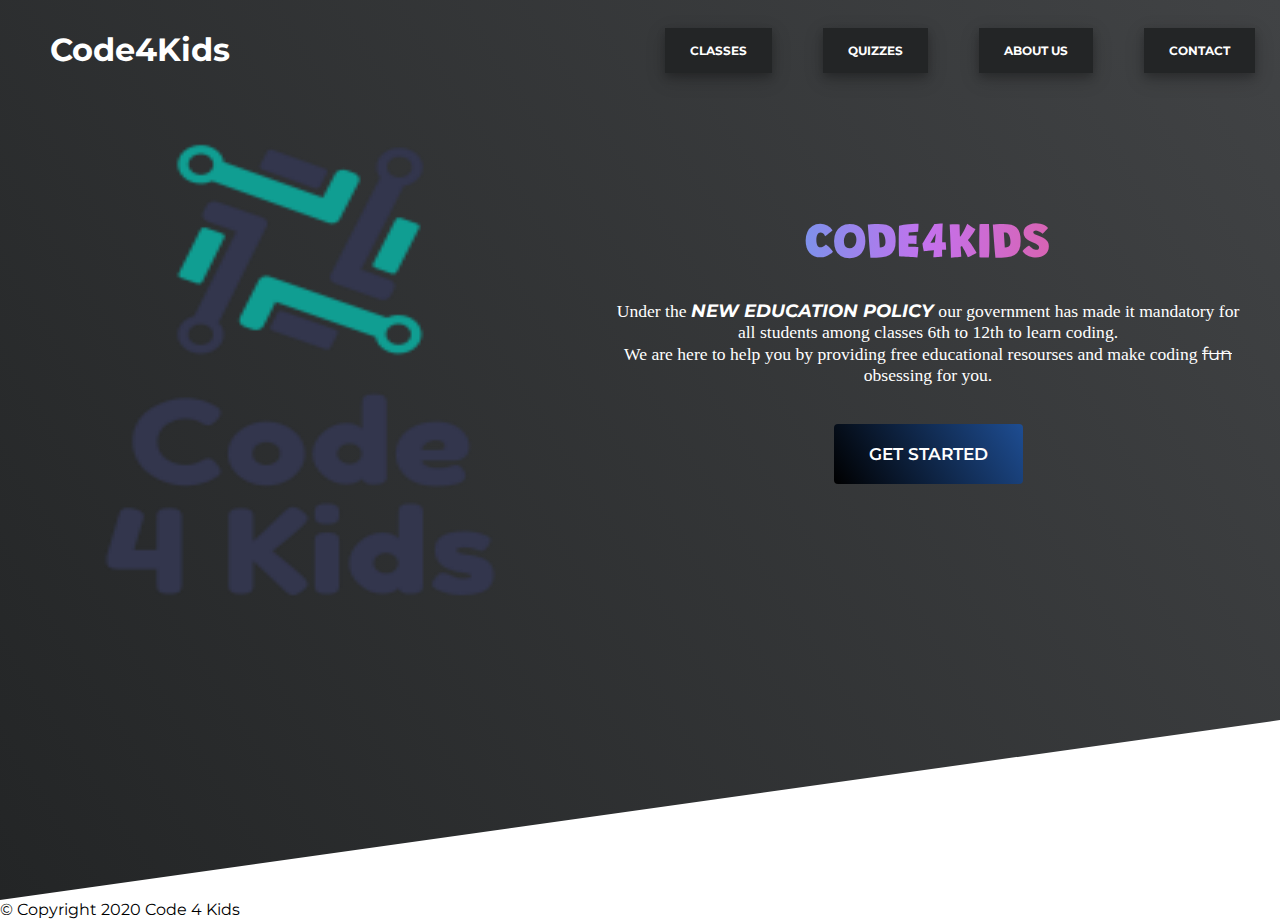
<file: index.html>
<!DOCTYPE html>
<html>
  <head>
    <title></title>
    <link rel="stylesheet" href="./styles.css" />
    <link
      href="https://fonts.googleapis.com/css?family=Montserrat"
      rel="stylesheet" />
      <link
      href="https://fonts.googleapis.com/css?family=Grandstander"
      rel="stylesheet" />
      
  </head>
  <body>
    <header class="site-header clearfix">
      <nav>
        <div class="logo">
          <h1>Code4Kids</h1>
        </div>
        <div class="menu">
          <ul>
            <li><a href="https://www.youtube.com/channel/UCbVvJueGHrTg1PT2TWb9-EQ/featured?view_as=subscriber" target="_blank">Classes</a></li>
            <li><a href="https://quizizz.com/admin/quiz/580fc6f37a3457c969c1edf1/coding-for-kids" target="_blank">Quizzes</a></li>
            <li><a rel="About_Us" href="./About_Us.html" target="_blank">About Us</a></li>
            <li><a href="https://www.about.me/code4kids" target="_blank">Contact</a></li>
          </ul>
        </div>
      </nav>
      <section>
        <div class="leftside">
          <img src="images/intro1.png" />
        </div>
        <div class="rightside">
          <h1 class="heading_org">Code4Kids</h1>
          <p class='meta'>
            Under the <em><strong>NEW EDUCATION POLICY</strong></em> our government has
            made it mandatory for all students among classes 6th to 12th to
            learn coding. <br />
            We are here to help you by providing free educational resourses and
            make coding <s>fun</s> obsessing for you.
          </p>
          <button
            onclick="document.getElementById('id01').style.display='block'"
            style="width: auto"
          >
            Get Started
          </button>
        </div>
      </section>
    </header>
    <div id="id01" class="modal">
      <form
        class="modal-content animate"
        action="/action_page.php"
        method="post"
      >
        <div class="imgcontainer">
          <span
            onclick="document.getElementById('id01').style.display='none'"
            class="close"
            title="Close Modal"
            >&times;</span
          >
          <img src="images/avatar.png" alt="Avatar" class="avatar" />
        </div>
        
        <div class="container">
          <label for="uname"><b>Username</b></label>
          <input
            type="text"
            placeholder="Enter Username"
            name="uname"
            required
          />

          <label for="psw"><b>Password</b></label>
          <input
            type="password"
            placeholder="Enter Password"
            name="psw"
            required
          />

          <button type="submit"><a class="lecture" href="./main.html">Login</a></button>
          <label>
            <input type="checkbox" checked="checked" name="remember" /> Remember
            me
          </label>
        </div>

        <div class="container" style="background-color: #f1f1f1">
          <button
            type="button"
            onclick="document.getElementById('id01').style.display='none'"
            class="cancelbtn"
          >
            Cancel
          </button>
          <span class="psw"><a href="https://www.youtube.com/watch?v=d1YBv2mWll0&ab_channel=Sordiway">Forgot password?</a></span>
        </div>
      </form>
    </div>
   <script>
      var modal = document.getElementById("id01");

      window.onclick = function (event) {
        if (event.target == modal) {
          modal.style.display = "none";
        }
      };
    </script>
    

    </script>
    <div class="row justify-content-center">
      <div class="col-auto">
        <p>© Copyright 2020 Code 4 Kids</p>
      </div>
    </div>
    
  </body>
</html>
</file>
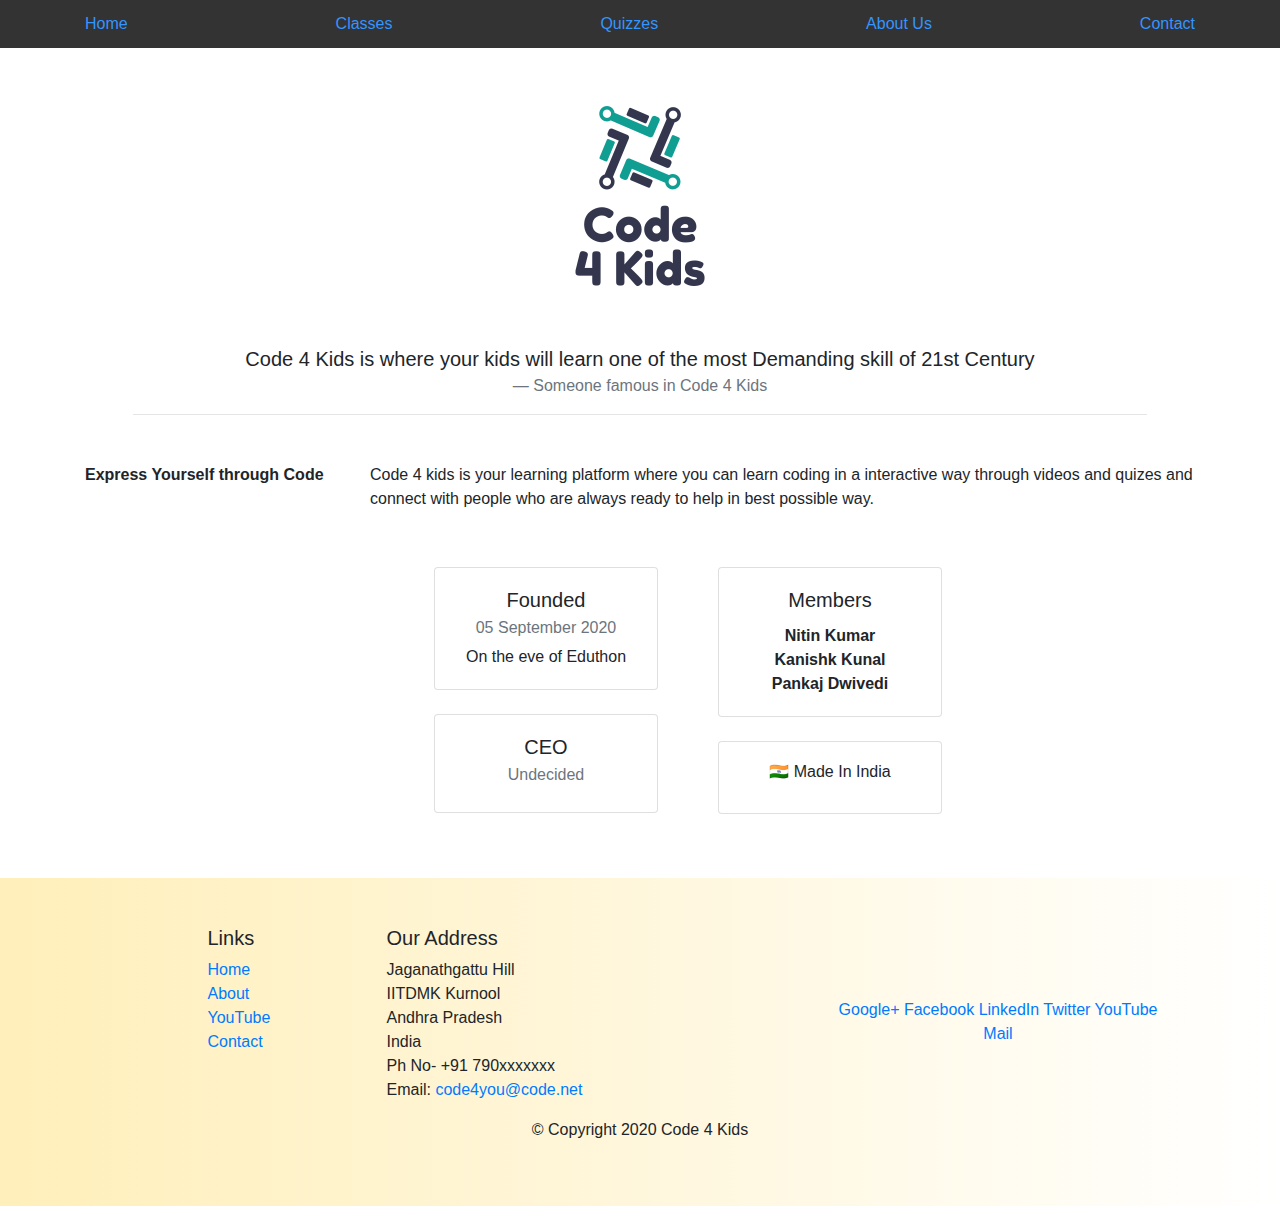
<file: About_Us.html>
<!DOCTYPE html>
<html lang="en">
  <head>
    <meta charset="UTF-8" />
    <meta name="viewport" content="width=device-width, initial-scale=1.0" />
    <title>About Us</title>
    <!-- CSS only -->
    <link
      rel="stylesheet"
      href="https://stackpath.bootstrapcdn.com/bootstrap/4.5.2/css/bootstrap.min.css"
      integrity="sha384-JcKb8q3iqJ61gNV9KGb8thSsNjpSL0n8PARn9HuZOnIxN0hoP+VmmDGMN5t9UJ0Z"
      crossorigin="anonymous"
    />
        
    <link rel="stylesheet" href="./styles_about.css" />
  </head>

  <body>
    <nav class="navbar navbar-dark site-header sticky-top py-1" id="nav1">
  <div class="container d-flex flex-column flex-md-row justify-content-between">
    
    <a class="py-2 d-none d-md-inline-block" href="./index.html">Home</a>
    <a class="py-2 d-none d-md-inline-block" href="./main.html">Classes</a>
    <a class="py-2 d-none d-md-inline-block" href="https://quizizz.com/admin/quiz/580fc6f37a3457c969c1edf1/coding-for-kids">Quizzes</a>
    <a class="py-2 d-none d-md-inline-block" href="https://about.me/code4kids">About Us</a>
    <a class="py-2 d-none d-md-inline-block" href="https://about.me/code4kids">Contact</a>
  </div>
</nav>
    <div class="container">
      <div class="m-5">
      <img
        src="./images/e568f4d7-7fbb-427a-9de6-5531b4d5027e_200x200.png"
        class="rounded mx-auto d-block"
        alt="Code 4 Kids"
      />
      </div>

      <blockquote class="blockquote text-center m-5">
        <p class="mb-0">
          Code 4 Kids is where your kids will learn one of the most Demanding
          skill of 21st Century
        </p>
        <footer class="blockquote-footer">Someone famous in Code 4 Kids</footer>
        <hr>
      </blockquote>
      <dl class="row">
        <dt class="col-sm-3">Express Yourself through Code</dt>
        <dd class="col-sm-9">
          Code 4 kids is your learning platform where you can learn coding in a
          interactive way through videos and quizes and connect with people who
          are always ready to help in best possible way.
        </dd>
      </dl>
      <div class="d-flex col-md-12 justify-content-center m-5">
      <div class="row card-deck mb-3 text-center ">
        <div class="column col-md-6">
          <div class="card mb-4" style="width: 14rem">
            <div class="card-body">
              <h5 class="card-title">Founded</h5>
              <h6 class="card-subtitle mb-2 text-muted">05 September 2020</h6>
              <p class="card-text">On the eve of Eduthon</p>
            </div>
          </div>
          <div class="card" style="width: 14rem">
            <div class="card-body">
              <h5 class="card-title">CEO</h5>
              <h6 class="card-subtitle mb-2 text-muted">Undecided</h6>
            </div>
          </div>
        </div>
        <div class="column col-md-6">
           <div class="card mb-4" style="width: 14rem">
            <div class="card-body">
              <h5 class="card-title">Members</h5>
              <p class="card-text"><strong>Nitin Kumar</strong></br>
   <strong>Kanishk Kunal</strong></br>
             <strong>Pankaj Dwivedi</strong></br>
                </p>
            </div>
        </div>
        <div class="card" style="width: 14rem">
            <div class="card-body">
              <h6 class="card-title">  &#127470;&#127475; Made In India</h5>
            </div>
        </div>
      </div>
      </div>
      </div>
    </div>
      <footer class="footer">
        <div class="grad">
      <div class="p-5 container">
        <div class="row">
          <div class="col-4 offset-1 col-sm-2">
            <h5>Links</h5>
            <ul class="list-unstyled">
              <li><a href="./index.html">Home</a></li>
              <li><a href="https://www.about.me/code4kids">About</a></li>
              <li><a href="https://www.youtube.com/channel/UCbVvJueGHrTg1PT2TWb9-EQ/featured?view_as=subscriber">YouTube</a></li>
              <li><a href="https://www.about.me/code4kids">Contact</a></li>
            </ul>
          </div>
          <div class="col-7 col-sm-5">
            <h5 id="contact">Our Address</h5>
            <address>
              Jaganathgattu Hill<br />
              IITDMK Kurnool<br />
              Andhra Pradesh<br />
              India<br />
              Ph No- +91 790xxxxxxx<br />
              Email: <a href="code4you@code.net">code4you@code.net</a>
            </address>
          </div>
          <div class="col-12 col-sm-4 align-self-center">
            <div class="text-center">
              <a href="http://google.com/+Pix">Google+</a>
              <a href="http://www.facebook.com/impracticalio">Facebook</a>
              <a href="http://www.linkedin.com/in/nitinkumar2023">LinkedIn</a>
              <a href="http://twitter.com/cod_pix">Twitter</a>
              <a href="https://www.youtube.com/channel/UCbVvJueGHrTg1PT2TWb9-EQ/featured?view_as=subscriber">YouTube</a>
              <a href="mailto:winterpulp@gmail.com">Mail</a>
            </div>
          </div>
        </div>
        <div class="row justify-content-center">
          <div class="col-auto">
            <p>© Copyright 2020 Code 4 Kids</p>
          </div>
        </div>
      </div>
      </div>
    </footer>
    <script
      src="https://code.jquery.com/jquery-3.5.1.slim.min.js"
      integrity="sha384-DfXdz2htPH0lsSSs5nCTpuj/zy4C+OGpamoFVy38MVBnE+IbbVYUew+OrCXaRkfj"
      crossorigin="anonymous"
    ></script>
    <script
      src="https://cdn.jsdelivr.net/npm/popper.js@1.16.1/dist/umd/popper.min.js"
      integrity="sha384-9/reFTGAW83EW2RDu2S0VKaIzap3H66lZH81PoYlFhbGU+6BZp6G7niu735Sk7lN"
      crossorigin="anonymous"
    ></script>
    <script
      src="https://stackpath.bootstrapcdn.com/bootstrap/4.5.2/js/bootstrap.min.js"
      integrity="sha384-B4gt1jrGC7Jh4AgTPSdUtOBvfO8shuf57BaghqFfPlYxofvL8/KUEfYiJOMMV+rV"
      crossorigin="anonymous"
    ></script>
  </body>
</html>
</file>
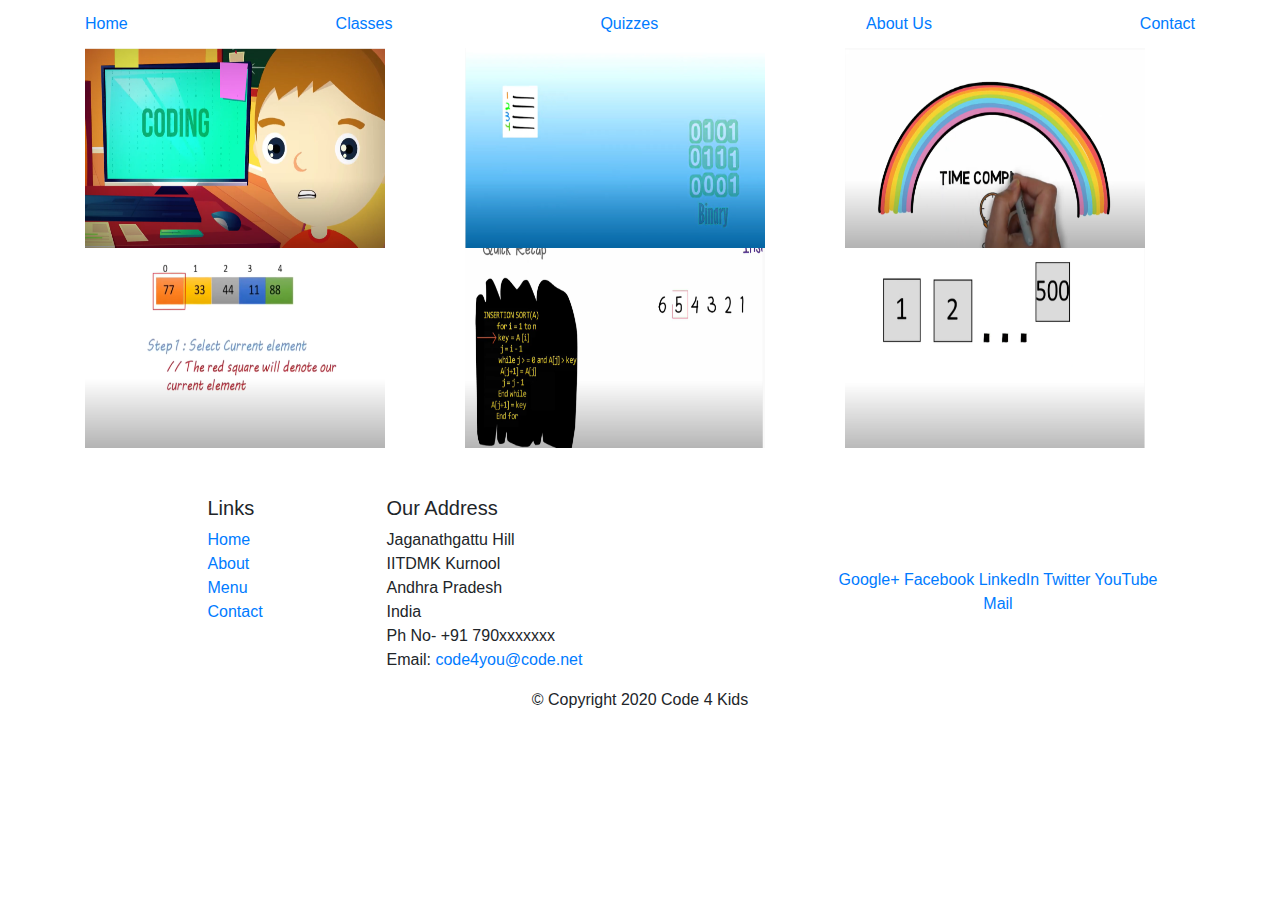
<file: main.html>
<!DOCTYPE html>
<html lang="en">
  <head>
    <meta charset="UTF-8" />
    <meta name="viewport" content="width=device-width, initial-scale=1.0" />
    <title>About Us</title>
    <!-- CSS only -->
    <link
      rel="stylesheet"
      href="https://stackpath.bootstrapcdn.com/bootstrap/4.5.2/css/bootstrap.min.css"
      integrity="sha384-JcKb8q3iqJ61gNV9KGb8thSsNjpSL0n8PARn9HuZOnIxN0hoP+VmmDGMN5t9UJ0Z"
      crossorigin="anonymous"
    />
    
  </head>

  <body>
    <nav class="navbar navbar-dark site-header sticky-top py-1" id="nav1">
  <div class="container d-flex flex-column flex-md-row justify-content-between">
    
    <a class="py-2 d-none d-md-inline-block" href="./index.html">Home</a>
    <a class="py-2 d-none d-md-inline-block" href="./main.html">Classes</a>
    <a class="py-2 d-none d-md-inline-block" href="https://quizizz.com/admin/quiz/580fc6f37a3457c969c1edf1/coding-for-kids">Quizzes</a>
    <a class="py-2 d-none d-md-inline-block" href="./About_Us.html">About Us</a>
    <a class="py-2 d-none d-md-inline-block" href="https://www.about.me/code4kids">Contact</a>
  </div>
</nav>
    <header>
    <div class="container" >
      <div class="row">
        <div class="col" ><a href="./class/classes_v1.html" ><img src="./images/pic1.png" height=200px width=300px></a></div>
        <div class="col"><a href="./class/classes_v2.html" ><img src="./images/pic2.png" height=200px width=300px></a></div>
        <div class="col"><a href="./class/classes_v3.html" ><img src="./images/pic3.png" height=200px width=300px></a></div>
      </div>
      <div class="row">
        <div class="col"><a href="./class/classes_v4.html" ><img src="./images/pic4.png" height=200px width=300px></a></div>
        <div class="col"><a href="./class/classes_v5.html" ><img src="./images/pic5.png" height=200px width=300px></a></div>
        <div class="col"><a href="./class/classes_v6.html" ><img src="./images/pic6.png" height=200px width=300px></a></div>
      </div>
    </div>  
    
    </header>
      <footer class="footer">
        <div class="grad">
      <div class="p-5 container">
        <div class="row">
          <div class="col-4 offset-1 col-sm-2">
            <h5>Links</h5>
            <ul class="list-unstyled">
              <li><a href="./index.html">Home</a></li>
              <li><a href="https://www.about.me/code4kids">About</a></li>
              <li><a href="./index.html">Menu</a></li>
              <li><a href="https://www.about.me/code4kids">Contact</a></li>
            </ul>
          </div>
          <div class="col-7 col-sm-5">
            <h5>Our Address</h5>
            <address>
              Jaganathgattu Hill<br />
              IITDMK Kurnool<br />
              Andhra Pradesh<br />
              India<br />
              Ph No- +91 790xxxxxxx<br />
              Email: <a href="code4you@code.net">code4you@code.net</a>
            </address>
          </div>
          <div class="col-12 col-sm-4 align-self-center">
            <div class="text-center">
              <a href="http://google.com/+">Google+</a>
              <a href="http://www.facebook.com/profile.php?id=">Facebook</a>
              <a href="http://www.linkedin.com/in/">LinkedIn</a>
              <a href="http://twitter.com/">Twitter</a>
              <a href="http://youtube.com/">YouTube</a>
              <a href="mailto:">Mail</a>
            </div>
          </div>
        </div>
        <div class="row justify-content-center">
          <div class="col-auto">
            <p>© Copyright 2020 Code 4 Kids</p>
          </div>
        </div>
      </div>
      </div>
    </footer>
    

    <!-- JS, Popper.js, and jQuery -->
    <script
      src="https://code.jquery.com/jquery-3.5.1.slim.min.js"
      integrity="sha384-DfXdz2htPH0lsSSs5nCTpuj/zy4C+OGpamoFVy38MVBnE+IbbVYUew+OrCXaRkfj"
      crossorigin="anonymous"
    ></script>
    <script
      src="https://cdn.jsdelivr.net/npm/popper.js@1.16.1/dist/umd/popper.min.js"
      integrity="sha384-9/reFTGAW83EW2RDu2S0VKaIzap3H66lZH81PoYlFhbGU+6BZp6G7niu735Sk7lN"
      crossorigin="anonymous"
    ></script>
    <script
      src="https://stackpath.bootstrapcdn.com/bootstrap/4.5.2/js/bootstrap.min.js"
      integrity="sha384-B4gt1jrGC7Jh4AgTPSdUtOBvfO8shuf57BaghqFfPlYxofvL8/KUEfYiJOMMV+rV"
      crossorigin="anonymous"
    ></script>
  </body>
</html>
</file>
<file: styles.css>
* {
  margin: 0;
  padding: 0;
  box-sizing: border-box;
  font-family: "Montserrat", sans-serif;
}
@keyframes bgcolor {
  0% {
      background-color: #5e0e05
  }


  100% {
      background-color: #221616
  }
}


body {
  -webkit-animation: bgcolor 20s infinite;
  animation: bgcolor 10s infinite;
  -webkit-animation-direction: alternate;
  animation-direction: alternate;
}

.meta{
    font-size-adjust: 180px;
    font-family:'Open Sans';
}
.heading_org{
  font-family: 'Grandstander';
  font-size: 250px;
  background: -webkit-linear-gradient(left, #12c2e9, #c471ed,#f64f59);
  -webkit-background-clip: text;
  -webkit-text-fill-color: transparent;
}

.site-header {
  width: 100%;
  height: 100vh;
  background: #0f8a9d;
  background: linear-gradient(57deg, #232526, #414345);
  clip-path: polygon(0% 0%, 100% 0%, 100% 80%, 0% 100%);
}

nav {
  width: 100%;
  height: 100px;
  display: flex;
  color: white;
}

.logo {
  width: 50%;
  height: 100px;
  font-family: monospace;
}

.logo h1 {
  line-height: 100px;
  padding-left: 50px;
}

.menu {
  width: 50%;
  height: 100px;
}

.menu ul {
  width: 100%;
  height: 100px;
  display: flex;
  flex-direction: row;
  justify-content: space-around;
  align-items: center;
}

.menu ul li {
  list-style: none;
  font-size: 12px;
  font-weight: bold;
  text-transform: uppercase;
}

section {
  display: flex;
}

.leftside {
  width: 45%;
  height: auto;
  overflow: hidden;
  margin-top: 20px;
  
}

.leftside img {
  width: 600px;
  height: 500px;
}

.rightside {
  width: 55%;
  height: 300px;
  color: white;
  text-align: center;
  margin-top: 80px;
  padding: 40px;
}

.rightside h1 {
  text-align: center;
  color: #ffffff;
  font-size: 50px;
  font-weight: 900;
  text-transform: uppercase;
}

.rightside p {
  font-size: 1.1rem;
  padding: 30px 0;
}

.rightside button {
  font-size: 17px;
  font-weight: 600;
  color: white;
  text-transform: uppercase;
  background: linear-gradient(57deg, #000000, #1e4d92);
  border-radius: 4px 4px 4px 4px;
  padding: 20px 35px;
}

.rightside button:hover {
  background: linear-gradient(57deg, #1e4d92, #00c6a7);
}
input[type="text"],
input[type="password"] {
  width: 100%;
  padding: 12px 20px;
  margin: 8px 0;
  display: inline-block;
  border: 1px solid #ccc;
  box-sizing: border-box;
}


button {
  background-color: #232526;
  color: white;
  padding: 14px 20px;
  margin: 8px 0;
  border: none;
  cursor: pointer;
  width: 100%;
}

button:hover {
  opacity: 0.8;
}

.cancelbtn {
  width: auto;
  padding: 10px 18px;
  background-color: #f44336;
}

.imgcontainer {
  text-align: center;
  margin: 24px 0 12px 0;
  position: relative;
}

img.avatar {
  width: 40%;
  border-radius: 50%;
  size: 50px;
  border-radius: 50%;
  box-shadow: 0 4px 8px 0 rgba(0, 0, 0, 0.2), 0 6px 20px 0 rgba(0, 0, 0, 0.19);
}

.container {
  padding: 16px;
}

span.psw {
  float: right;
  padding-top: 16px;
}

a:link, a:visited {
  background-color: #232526;
  color: white;
  padding: 15px 25px;
  text-align: center;
  text-decoration: none;
  display: inline-block;
  box-shadow: 0 4px 8px 0 rgba(0, 0, 0, 0.2), 0 6px 20px 0 rgba(0, 0, 0, 0.19);
}
 


.modal {
  display: none;
  position: absolute;
  left: 0;
  top: 0;
  width: 30%;
  height: 30%;
  padding: 60px 0px 0px 0px;
}

.modal-content {
  background-color: #fefefe;
  margin: 5% auto 15% auto; 
  border: 1px solid #888;
  width: 80%; 
}


.close {
  position: absolute;
  right: 25px;
  top: 0;
  color: #000;
  font-size: 35px;
  font-weight: bold;
}

.close:hover,
.close:focus {
  color: red;
  cursor: pointer;
}
.grad {
  background-image: linear-gradient(to right, #ffefba, #ffffff);
}


.animate {
  -webkit-animation: animatezoom 0.6s;
  animation: animatezoom 0.6s;
}

@-webkit-keyframes animatezoom {
  from {
    -webkit-transform: scale(0);
  }
  to {
    -webkit-transform: scale(1);
  }
}

@keyframes animatezoom {
  from {
    transform: scale(0);
  }
  to {
    transform: scale(1);
  }
}
@media screen and (max-width: 300px) {
  span.psw {
    display: block;
    float: none;
  }
  .cancelbtn {
    width: 100%;
  }
}
</file>
<file: styles_about.css>
.grad {
    background-image: linear-gradient(to right, #ffefba, #ffffff);
  }
#nav1 {
    background-color: black; 
    opacity: 0.8; 
    filter: (opacity=50);
  }
</file>
